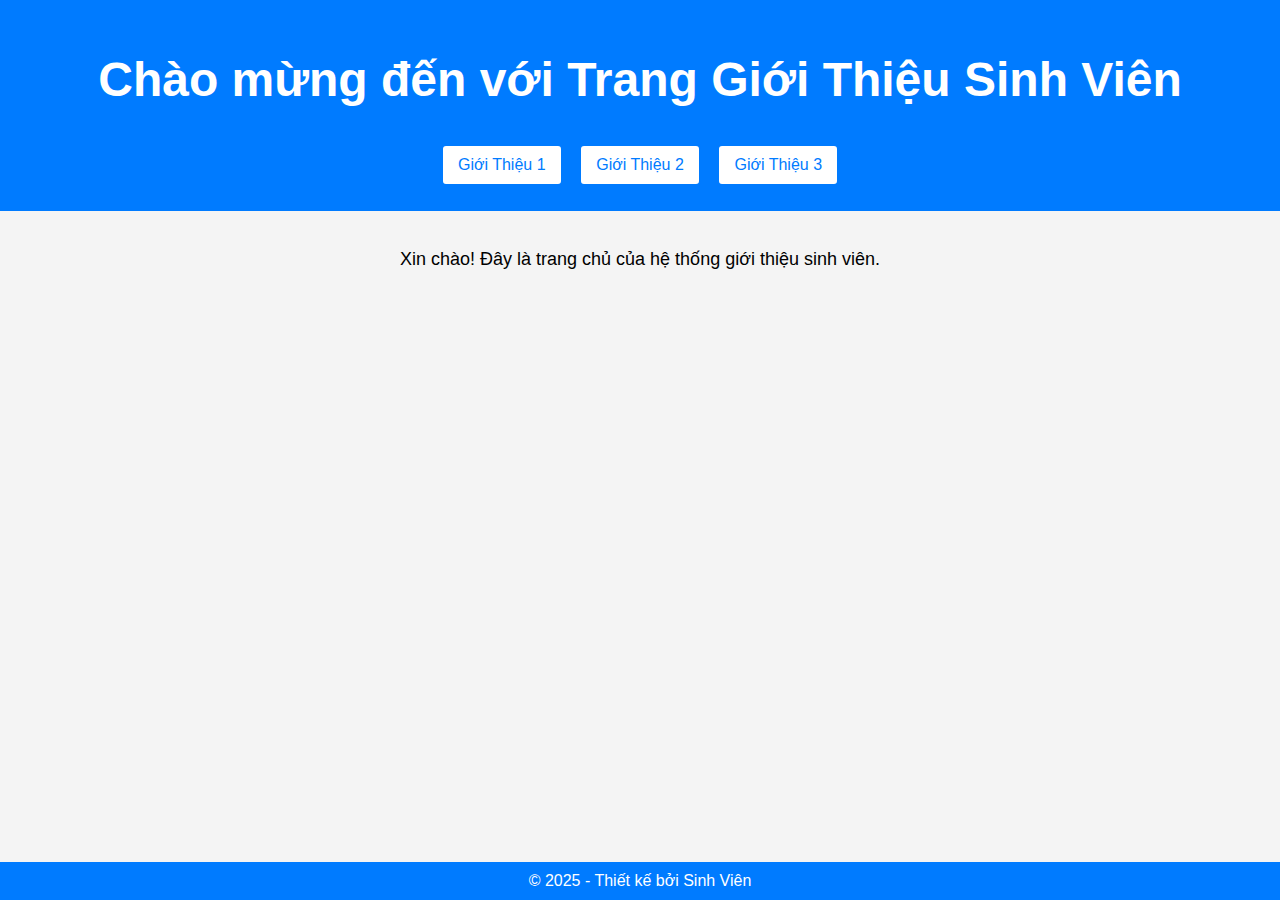
<file: index.html>
<!DOCTYPE html>
<html lang="vi">
  <head>
    <meta charset="UTF-8" />
    <meta name="viewport" content="width=device-width, initial-scale=1.0" />
    <title>Trang Chủ</title>
    <link rel="stylesheet" href="styles.css" />
  </head>
  <body>
    <header>
      <h1>Chào mừng đến với Trang Giới Thiệu Sinh Viên</h1>
      <nav>
        <button onclick="window.location.href='./students/student1.html'">
          Giới Thiệu 1
        </button>
        <button onclick="window.location.href='gioithieu2.html'">
          Giới Thiệu 2
        </button>
        <button onclick="window.location.href='./students/student3.html'">
          Giới Thiệu 3
        </button>
      </nav>
    </header>
    <main>
      <p>Xin chào! Đây là trang chủ của hệ thống giới thiệu sinh viên.</p>
    </main>
    <footer>&copy; 2025 - Thiết kế bởi Sinh Viên</footer>
  </body>
</html>
</file>
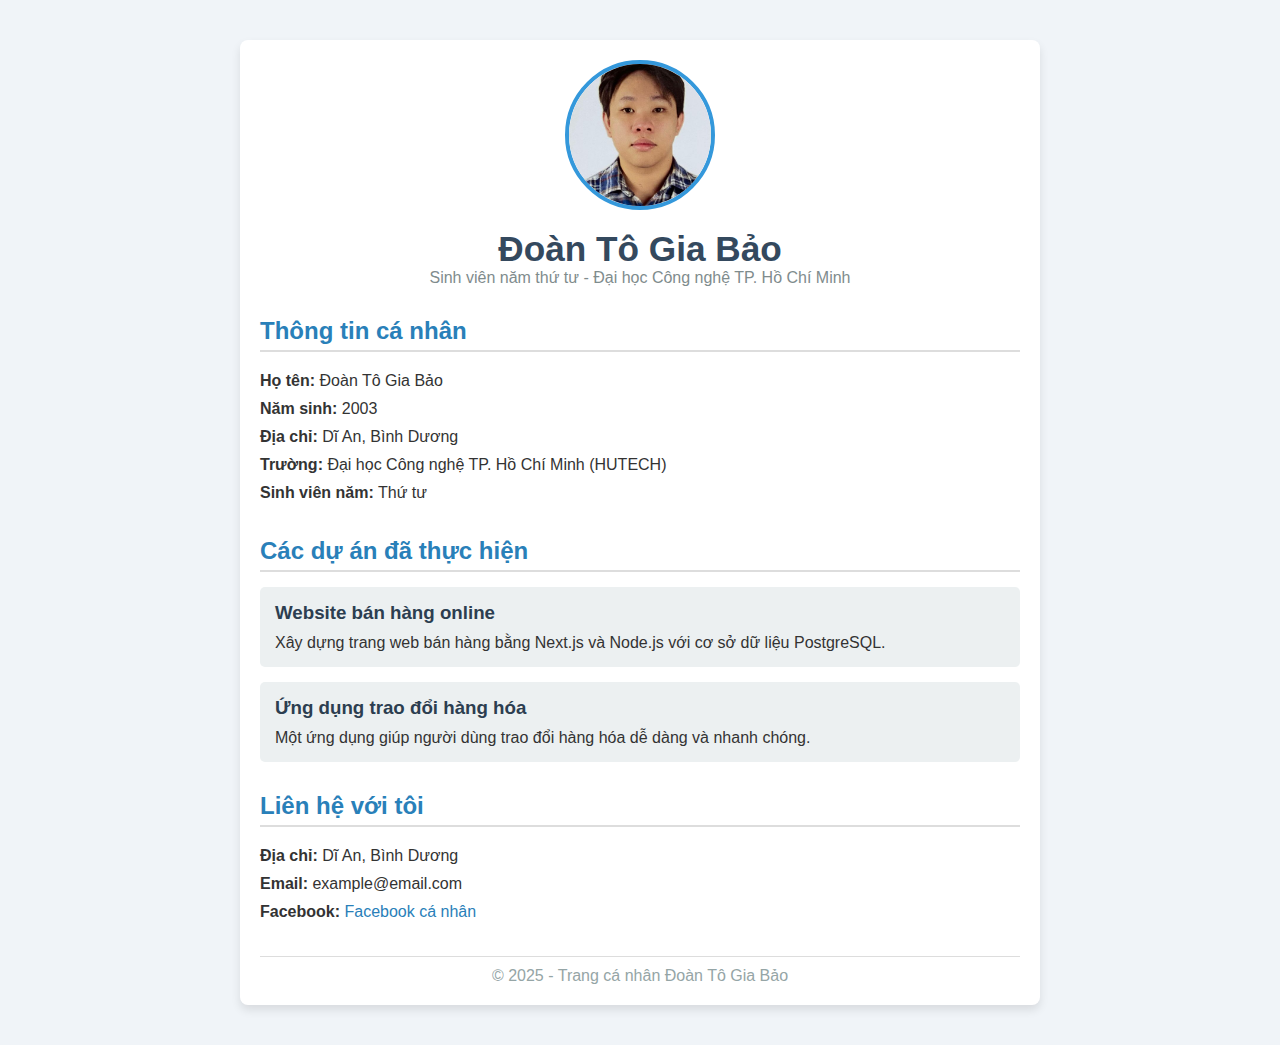
<file: students/student1.html>
<!DOCTYPE html>
<html lang="vi">
  <head>
    <meta charset="UTF-8" />
    <meta name="viewport" content="width=device-width, initial-scale=1.0" />
    <title>Trang cá nhân - Đoàn Tô Gia Bảo</title>
    <link rel="stylesheet" href="/assets/css/styles1.css" />
  </head>
  <body>
    <div class="container">
      <header>
        <img
          src="/assets/images/anhcuatoi.jpg"
          alt="Ảnh cá nhân của Đoàn Tô Gia Bảo"
          class="avatar"
        />
        <h1>Đoàn Tô Gia Bảo</h1>
        <p class="subtitle">
          Sinh viên năm thứ tư - Đại học Công nghệ TP. Hồ Chí Minh
        </p>
      </header>

      <section class="about">
        <h2>Thông tin cá nhân</h2>
        <ul>
          <li><strong>Họ tên:</strong> Đoàn Tô Gia Bảo</li>
          <li><strong>Năm sinh:</strong> 2003</li>
          <li><strong>Địa chỉ:</strong> Dĩ An, Bình Dương</li>
          <li>
            <strong>Trường:</strong> Đại học Công nghệ TP. Hồ Chí Minh (HUTECH)
          </li>
          <li><strong>Sinh viên năm:</strong> Thứ tư</li>
        </ul>
      </section>

      <section class="projects">
        <h2>Các dự án đã thực hiện</h2>

        <div class="project">
          <h3>Website bán hàng online</h3>
          <p>
            Xây dựng trang web bán hàng bằng Next.js và Node.js với cơ sở dữ
            liệu PostgreSQL.
          </p>
        </div>

        <div class="project">
          <h3>Ứng dụng trao đổi hàng hóa</h3>
          <p>
            Một ứng dụng giúp người dùng trao đổi hàng hóa dễ dàng và nhanh
            chóng.
          </p>
        </div>
      </section>

      <section class="contact">
        <h2>Liên hệ với tôi</h2>
        <ul>
          <li><strong>Địa chỉ:</strong> Dĩ An, Bình Dương</li>
          <li><strong>Email:</strong> example@email.com</li>
          <li>
            <strong>Facebook:</strong>
            <a href="https://www.facebook.com/doantogiabao" target="_blank"
              >Facebook cá nhân</a
            >
          </li>
        </ul>
      </section>

      <footer>
        <p>&copy; 2025 - Trang cá nhân Đoàn Tô Gia Bảo</p>
      </footer>
    </div>
  </body>
</html>
</file>
<file: styles.css>
body {
  font-family: Arial, sans-serif;
  margin: 0;
  padding: 0;
  background-color: #f4f4f4;
  text-align: center;
}

header {
  background: #007bff;
  color: white;
  padding: 20px 0;
  font-size: 24px;
}

nav {
  margin-top: 10px;
}

button {
  background: white;
  border: 2px solid #007bff;
  color: #007bff;
  padding: 10px 15px;
  margin: 5px;
  font-size: 16px;
  cursor: pointer;
  border-radius: 5px;
  transition: background 0.3s, color 0.3s;
}

button:hover {
  background: #007bff;
  color: white;
}

main {
  padding: 20px;
  font-size: 18px;
}

footer {
  background: #007bff;
  color: white;
  padding: 10px 0;
  position: fixed;
  bottom: 0;
  width: 100%;
}
</file>
<file: assets/css/styles1.css>
* {
  margin: 0;
  padding: 0;
  box-sizing: border-box;
}

body {
  font-family: Arial, sans-serif;
  background-color: #f0f4f8;
  color: #333;
}

.container {
  max-width: 800px;
  margin: 40px auto;
  padding: 20px;
  background-color: #fff;
  box-shadow: 0 5px 10px rgba(0, 0, 0, 0.1);
  border-radius: 8px;
}

header {
  text-align: center;
  margin-bottom: 30px;
}

.avatar {
  width: 150px;
  height: 150px;
  border-radius: 50%;
  object-fit: cover;
  border: 4px solid #3498db;
  margin-bottom: 15px;
}

header h1 {
  font-size: 2.2rem;
  color: #34495e;
}

.subtitle {
  font-size: 1rem;
  color: #7f8c8d;
}

section {
  margin-bottom: 30px;
}

section h2 {
  font-size: 1.5rem;
  color: #2980b9;
  margin-bottom: 15px;
  padding-bottom: 5px;
  border-bottom: 2px solid #ddd;
}

ul {
  list-style: none;
  padding-left: 0;
}

ul li {
  padding: 5px 0;
}

.project {
  background-color: #ecf0f1;
  padding: 15px;
  border-radius: 5px;
  margin-bottom: 15px;
}

.project h3 {
  color: #2c3e50;
  margin-bottom: 10px;
}

.contact a {
  color: #2980b9;
  text-decoration: none;
}

.contact a:hover {
  text-decoration: underline;
}

footer {
  text-align: center;
  padding-top: 10px;
  border-top: 1px solid #ddd;
  color: #95a5a6;
}
</file>
